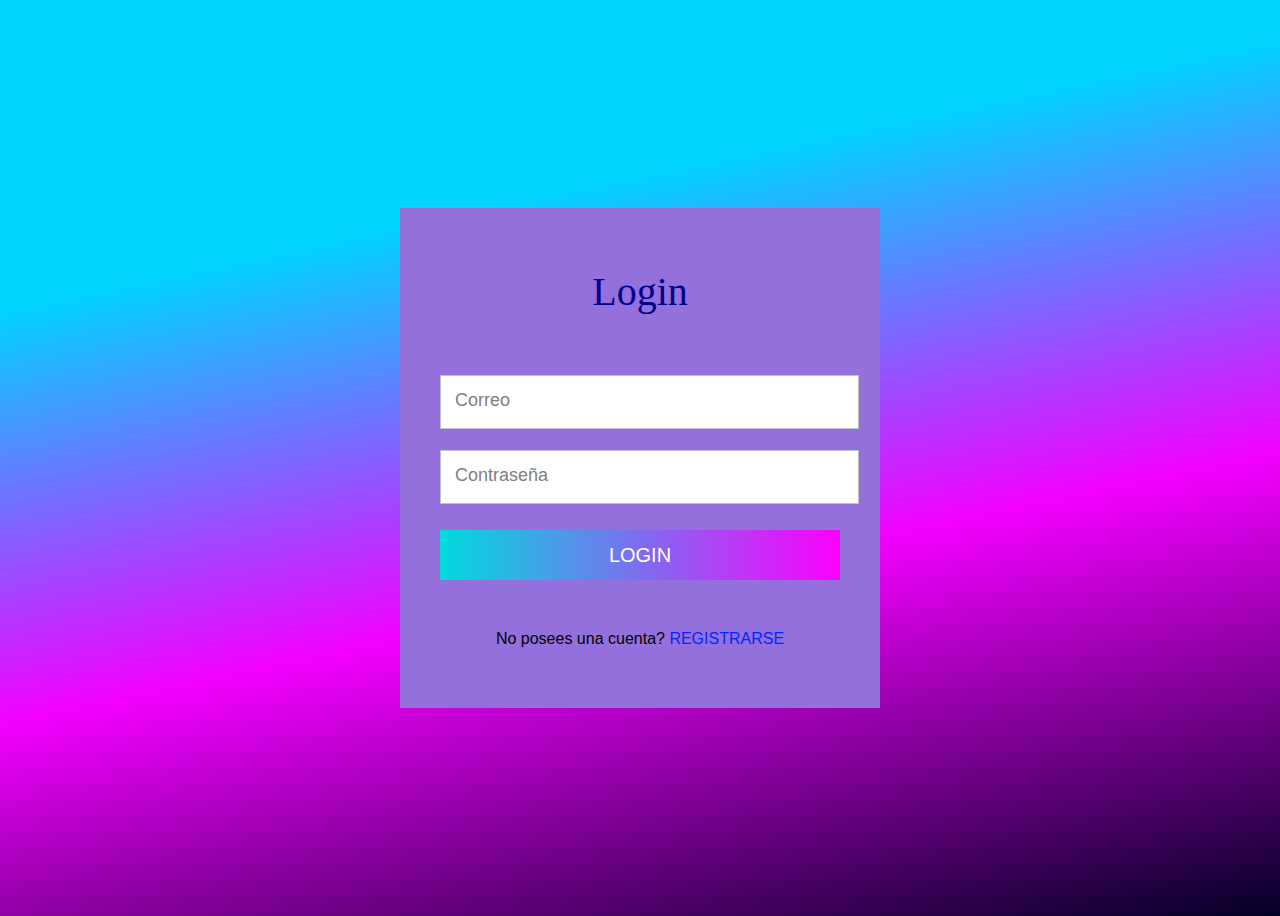
<file: Proyecto Final/Proyecto/Proyecto/index.html>
﻿<!DOCTYPE html>
<html lang= "es">

<head>
    <meta charset="utf-8" />
    <link href="style.css" rel="stylesheet" />
    
    <link rel="stylesheet" href="https://cdnjs.cloudflare.com/ajax/libs/font-awesome/5.15.3/css/all.min.css" />
    <title></title>
</head>
<body>
    <div class="container">
        <header style="font-family: 'Lucida Bright'; color:darkblue">Login</header>
        <form id="form">
            <div class="input-field">
                
                <input type="text" class="form-control" required id="usua">
                <label for="usua" class="form-label">Correo</label>
            </div>
            <div class="input-field">
                
                <input type="password" id="pass" class="form-control" required>
                <span class="show">SHOW</span>
                <label for="pass" class="form-label">Contraseña</label>
            </div>
            <div class="button">
                <div class="inner"></div>
                    <button type="submit">LOGIN</button>
            </div>
        </form>
        <div class="signup">
            No posees una cuenta? <a href="Registro.html">REGISTRARSE</a>
        </div>
    </div>
    <script src="index.js"></script>
</body>
</html>
</file>
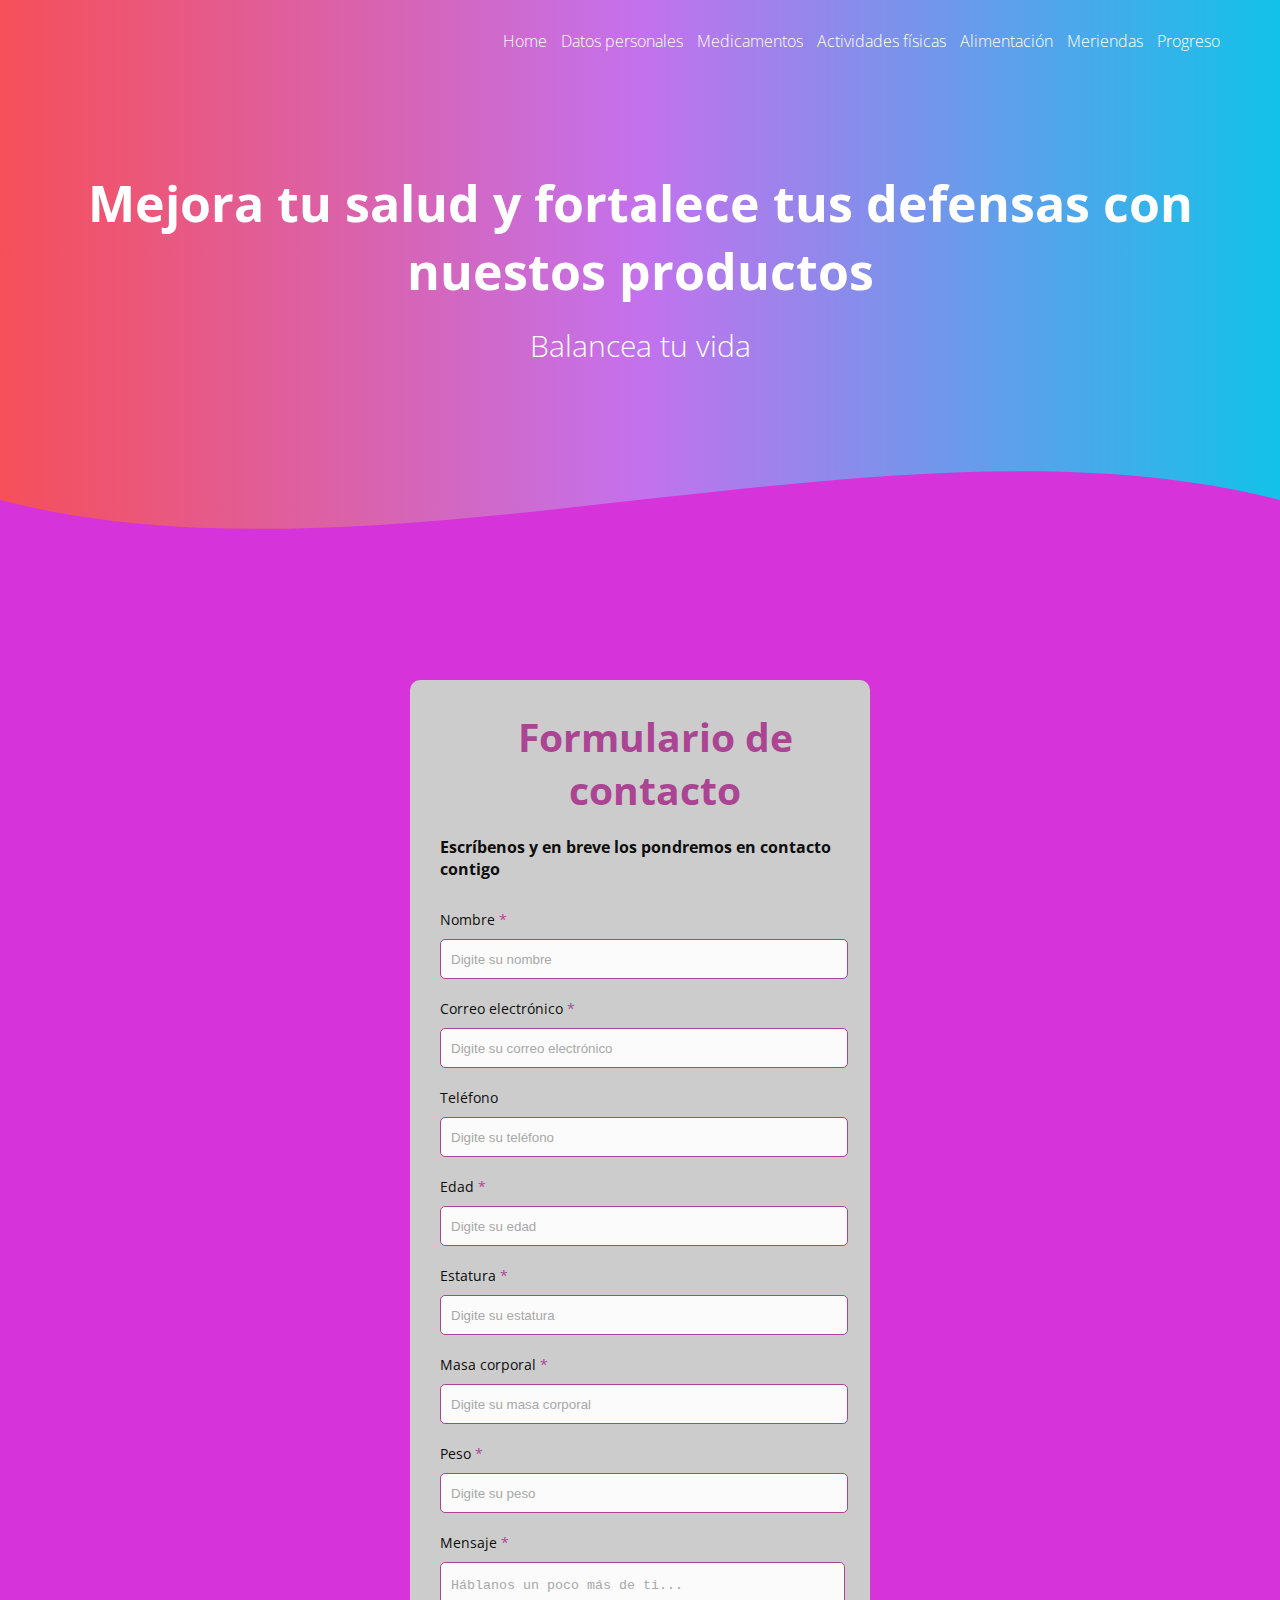
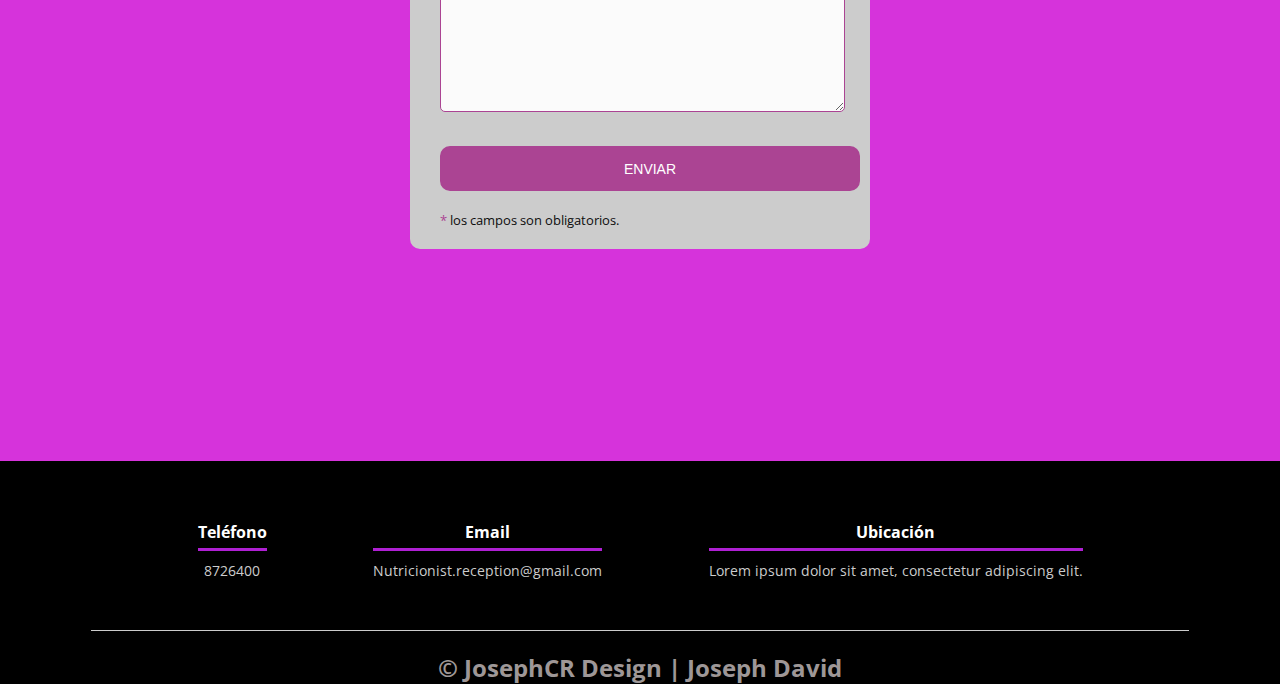
<file: Proyecto Final/Proyecto/Proyecto/Datos.html>
﻿<!DOCTYPE html>
<html>
<head>
    <meta charset="utf-8" />
    <link href="https://fonts.googleapis.com/css2?family=Open+Sans:ital,wght@1,300&display=swap" rel="stylesheet">

    <link href="https://cdn.jsdelivr.net/npm/bootstrap@5.0.2/dist/css/bootstrap.min.css" rel="stylesheet" integrity="sha384-EVSTQN3/azprG1Anm3QDgpJLIm9Nao0Yz1ztcQTwFspd3yD65VohhpuuCOmLASjC" crossorigin="anonymous">
    <script src="https://cdn.jsdelivr.net/npm/bootstrap@5.0.2/dist/js/bootstrap.bundle.min.js" integrity="sha384-MrcW6ZMFYlzcLA8Nl+NtUVF0sA7MsXsP1UyJoMp4YLEuNSfAP+JcXn/tWtIaxVXM" crossorigin="anonymous"></script>
    <link href="datos.css" rel="stylesheet" />
    <title></title>
</head>
<body>
    <header>
        <nav>
            <a href="Menu.html">Home</a>
            <a href="#">Datos personales</a>
            <a href="Medicamentos.html">Medicamentos</a>
            <a href="actividades.html">Actividades físicas</a>
            <a href="alimentacion.html">Alimentación</a>
            <a href="meriendas.html">Meriendas</a>
            <a href="Progreso.html">Progreso</a>
        </nav>
        <section class="textos-h">
            <h1>Mejora tu salud y fortalece tus defensas con nuestos productos</h1>
            <h2>Balancea tu vida</h2>
        </section>
        <div class="wave" style="height: 150px; overflow: hidden;">
            <svg viewBox="0 0 500 150" preserveAspectRatio="none" style="height: 100%; width: 100%;">
                <path d="M0.00,49.99 C150.00,150.00 349.20,-49.99 500.00,49.99 L500.00,150.00 L0.00,150.00 Z"
                      style="stroke: none; fill: #d633db;"></path>
            </svg>
        </div>
    </header>

    <div class="contact_form">

        <div class="formulario">
            <h1>Formulario de contacto</h1>
            <h3>Escríbenos y en breve los pondremos en contacto contigo</h3>



            <form id="form">

                <p>
                    <label class="colocar_nombre">
                        Nombre
                        <span class="obligatorio">*</span>
                    </label>
                    <input type="text" name="introducir_nombre" id="nombre" required="" placeholder="Digite su nombre">
                </p>

                <p>
                    <label class="colocar_email">
                        Correo electrónico
                        <span class="obligatorio">*</span>
                    </label>
                    <input type="email" name="introducir_email" id="email" required="" placeholder="Digite su correo electrónico">
                </p>

                <p>
                    <label class="colocar_telefono">
                        Teléfono
                    </label>
                    <input type="tel" name="introducir_telefono" id="telefono" placeholder="Digite su teléfono">
                </p>

                <p>
                    <label class="colocar_edad">
                        Edad
                        <span class="obligatorio">*</span>
                    </label>
                    <input type="number" name="introducir_edad" id="edad" required="" placeholder="Digite su edad">
                </p>

                <p>
                    <label class="colocar_estatura">
                        Estatura
                        <span class="obligatorio">*</span>
                    </label>
                    <input type="number" name="introducir_estatura" id="estatura" required="" placeholder="Digite su estatura">
                </p>

                <p>
                    <label class="colocar_masa">
                        Masa corporal
                        <span class="obligatorio">*</span>
                    </label>
                    <input type="number" name="introducir_masa" id="masa" required="" placeholder="Digite su masa corporal">
                </p>

                <p>
                    <label class="colocar_peso">
                        Peso
                        <span class="obligatorio">*</span>
                    </label>
                    <input type="number" name="introducir_peso" id="peso" required="" placeholder="Digite su peso">
                </p>

                <p>
                    <label class="colocar_mensaje">
                        Mensaje
                        <span class="obligatorio">*</span>
                    </label>
                    <textarea name="introducir_mensaje" class="texto_mensaje" id="mensaje" placeholder="Háblanos un poco más de ti..."></textarea>
                </p>

                <button type="submit" name="enviar_formulario" id="enviar"><p>Enviar</p></button>

                <p class="aviso">
                    <span class="obligatorio"> * </span>los campos son obligatorios.
                </p>

            </form>
        </div>
    </div>

    </br>
    </br>
    </br>
    </br>
    </br>
    </br>


    <footer>
        <div class="contenedor-footer">
            <div class="content-foo">
                <h4>Teléfono</h4>
                <p>8726400</p>
            </div>
            <div class="content-foo">
                <h4>Email</h4>
                <p>Nutricionist.reception@gmail.com</p>
            </div>
            <div class="content-foo">
                <h4>Ubicación</h4>
                <p>Lorem ipsum dolor sit amet, consectetur adipiscing elit.</p>
            </div>
        </div>
        <h2 class="titulo-final">&copy; JosephCR Design | Joseph David</h2>
    </footer>
</body>
</html>
</file>
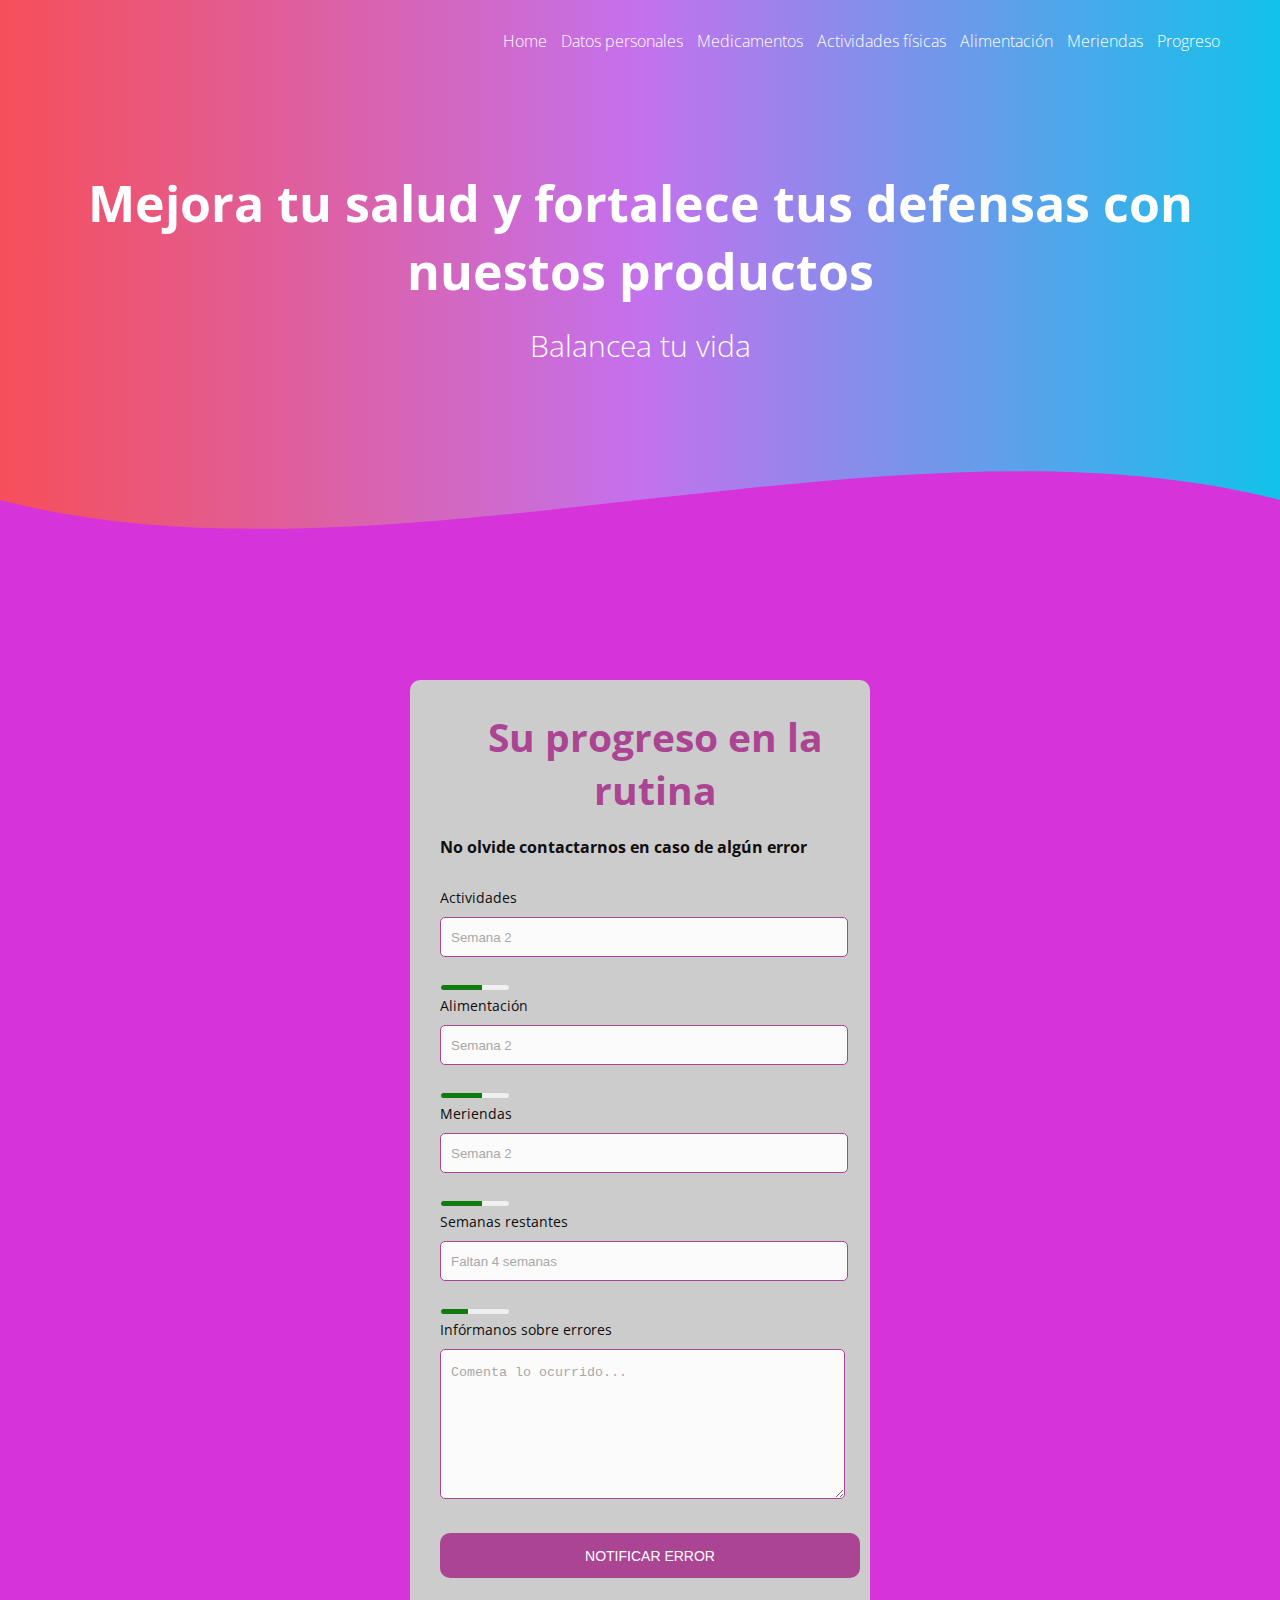
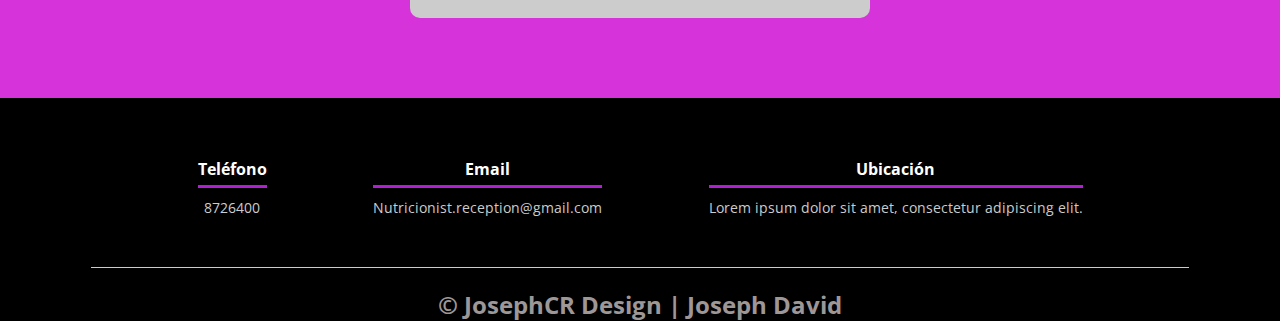
<file: Proyecto Final/Proyecto/Proyecto/Progreso.html>
﻿<!DOCTYPE html>
<html>
<head>
    <meta charset="utf-8" />
    <link href="https://fonts.googleapis.com/css2?family=Open+Sans:ital,wght@1,300&display=swap" rel="stylesheet">

    <link href="https://cdn.jsdelivr.net/npm/bootstrap@5.0.2/dist/css/bootstrap.min.css" rel="stylesheet" integrity="sha384-EVSTQN3/azprG1Anm3QDgpJLIm9Nao0Yz1ztcQTwFspd3yD65VohhpuuCOmLASjC" crossorigin="anonymous">
    <script src="https://cdn.jsdelivr.net/npm/bootstrap@5.0.2/dist/js/bootstrap.bundle.min.js" integrity="sha384-MrcW6ZMFYlzcLA8Nl+NtUVF0sA7MsXsP1UyJoMp4YLEuNSfAP+JcXn/tWtIaxVXM" crossorigin="anonymous"></script>
    <link href="progre.css" rel="stylesheet" />
    <title></title>
</head>
<body>
    <header>
        <nav>
            <a href="Menu.html">Home</a>
            <a href="#">Datos personales</a>
            <a href="Medicamentos.html">Medicamentos</a>
            <a href="actividades.html">Actividades físicas</a>
            <a href="alimentacion.html">Alimentación</a>
            <a href="meriendas.html">Meriendas</a>
            <a href="Progreso.html">Progreso</a>
        </nav>
        <section class="textos-h">
            <h1>Mejora tu salud y fortalece tus defensas con nuestos productos</h1>
            <h2>Balancea tu vida</h2>
        </section>
        <div class="wave" style="height: 150px; overflow: hidden;">
            <svg viewBox="0 0 500 150" preserveAspectRatio="none" style="height: 100%; width: 100%;">
                <path d="M0.00,49.99 C150.00,150.00 349.20,-49.99 500.00,49.99 L500.00,150.00 L0.00,150.00 Z"
                      style="stroke: none; fill: #d633db;"></path>
            </svg>
        </div>
    </header>

    <div class="contact_form">

        <div class="formulario">
            <h1>Su progreso en la rutina</h1>
            <h3>No olvide contactarnos en caso de algún error</h3>



            <form>

                <p>
                    <label class="actividades">
                        Actividades
                        <span class="obligatorio"></span>
                    </label>
                    <input type="text" required="" placeholder="Semana 2" readonly>
                    <meter id="disk_d" value="0.6">60%</meter>
                </p>

                <p>
                    <label class="alimentacion">
                        Alimentación
                        <span class="obligatorio"></span>
                    </label>
                    <input type="text" required="" placeholder="Semana 2" readonly>
                    <meter id="disk_d" value="0.6">60%</meter>
                </p>

                <p>
                    <label class="meriendas">
                        Meriendas
                    </label>
                    <input type="text" required="" placeholder="Semana 2" readonly>
                    <meter id="disk_d" value="0.6">60%</meter>
                </p>

                <p>
                    <label class="restantes">
                        Semanas restantes
                        <span class="obligatorio"></span>
                    </label>
                    <input type="text" required="" placeholder="Faltan 4 semanas" readonly>
                    <meter id="disk_d" value="0.4">40%</meter>
                </p>

                <p>
                    <label class="colocar_mensaje">
                        Infórmanos sobre errores
                        <span class="obligatorio"></span>
                    </label>
                    <textarea name="introducir_mensaje" class="texto_mensaje" id="mensaje" placeholder="Comenta lo ocurrido..."></textarea>
                </p>

                <button type="submit" name="enviar_formulario" id="enviar"><p>Notificar error</p></button>

            </form>
        </div>
    </div>




    <footer>
        <div class="contenedor-footer">
            <div class="content-foo">
                <h4>Teléfono</h4>
                <p>8726400</p>
            </div>
            <div class="content-foo">
                <h4>Email</h4>
                <p>Nutricionist.reception@gmail.com</p>
            </div>
            <div class="content-foo">
                <h4>Ubicación</h4>
                <p>Lorem ipsum dolor sit amet, consectetur adipiscing elit.</p>
            </div>
        </div>
        <h2 class="titulo-final">&copy; JosephCR Design | Joseph David</h2>
    </footer>
</body>
</html>
</file>
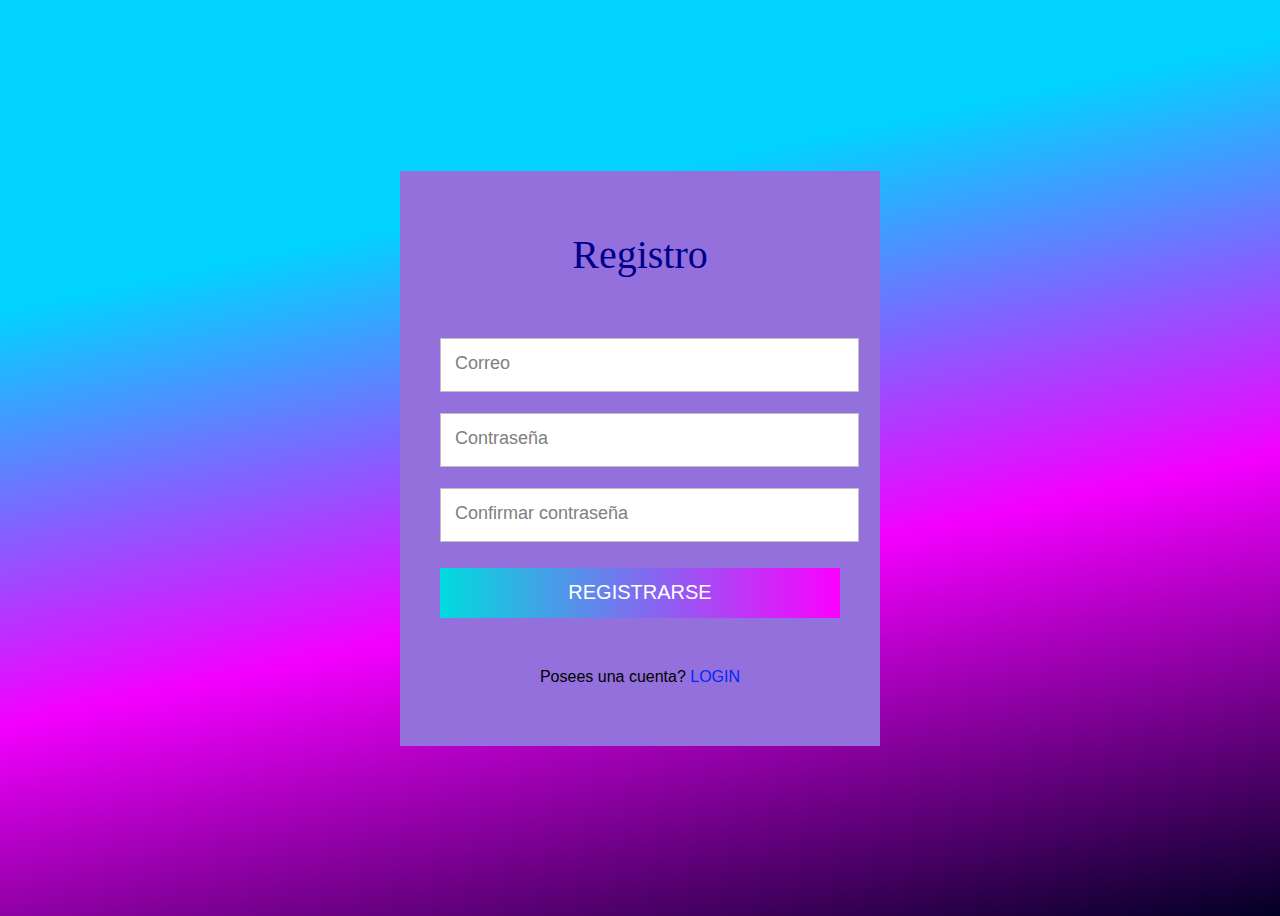
<file: Proyecto Final/Proyecto/Proyecto/Registro.html>
﻿<!DOCTYPE html>
<html lang= "es">
<head>
    <meta charset="utf-8" />
    <link href="style.css" rel="stylesheet" />
    
    <link rel="stylesheet" href="https://cdnjs.cloudflare.com/ajax/libs/font-awesome/5.15.3/css/all.min.css" />
    <title></title>
</head>
<body>
    <div class="container">

        <header style="font-family: 'Lucida Bright'; color:darkblue">Registro</header>
        <form id="form">
            <div class="input-field">
                <input type="text" id="usua" class="form-control" required>
                <label for="usua">Correo</label>
            </div>
            <div class="input-field">
                <input type="text" id="pass" class="form-control" required>
                <span class="show">SHOW</span>
                <label for="pass" class="form-label">Contraseña</label>
            </div>
            <div class="input-field">
                <input type="text" id="confirmpass" class="form-control" required>
                <span class="show">SHOW</span>
                <label for="confirmpass">Confirmar contraseña</label>
            </div>
            <div class="button">
                <div class="inner"></div>
                <button>REGISTRARSE</button>
            </div>
        </form>
        <div class="signup">
            Posees una cuenta? <a href="index.html">LOGIN</a>
        </div>
    </div>
    <script src="registro.js"></script>
</body>
</html>
</file>
<file: Proyecto Final/Proyecto/Proyecto/style.css>
﻿

body {
    height: 100vh;
    display: flex;
    align-items: center;
    text-align: center;
    font-family: sans-serif;
    justify-content: center;
    background-size: cover;
    background-position: center;
    background: rgb(2,0,36);
    background: linear-gradient(348deg, rgba(2,0,36,1) 0%, rgba(243,0,255,1) 39%, rgba(0,212,255,1) 74%);
}

.container {
    position: relative;
    width: 400px;
    background: white;
    padding: 60px 40px;
    font-family: cursive 'Lucida Console';
    background-color: mediumpurple;
}

header {
    font-size: 40px;
    margin-bottom: 60px;
    font-family: 'Montserrat', sans-serif;
}

.input-field, form .button {
    margin: 25px 0;
    position: relative;
    height: 50px;
    width: 100%;
}

    .input-field input {
        height: 100%;
        width: 100%;
        border: 1px solid silver;
        padding-left: 15px;
        outline: none;
        font-size: 19px;
        transition: .4s;
    }

input:focus {
    border: 1px solid #1DA1F2;
}

.input-field label, span.show {
    position: absolute;
    top: 50%;
    transform: translateY(-50%);
}

.input-field label {
    left: 15px;
    pointer-events: none;
    color: grey;
    font-size: 18px;
    transition: .4s;
}

span.show {
    right: 20px;
    color: #111;
    font-size: 14px;
    font-weight: bold;
    cursor: pointer;
    user-select: none;
    visibility: hidden;
    font-family: 'Open Sans', sans-serif;
}

input:valid ~ span.show {
    visibility: visible;
}

input:focus ~ label,
input:valid ~ label {
    transform: translateY(-33px);
    background: transparent;
    font-size: 16px;
    color: #1DA1F2;
}

form .button {
    margin-top: 30px;
    overflow: hidden;
    z-index: 111;
}

.button .inner {
    position: absolute;
    height: 100%;
    width: 300%;
    left: -100%;
    z-index: -1;
    transition: all .4s;
    background: -webkit-linear-gradient(right,#00dbde,#fc00ff,#00dbde,#fc00ff);
}

.button:hover .inner {
    left: 0;
}

.button button {
    width: 100%;
    height: 100%;
    border: none;
    background: none;
    outline: none;
    color: white;
    font-size: 20px;
    cursor: pointer;
    font-family: 'Montserrat', sans-serif;
}

.container .auth {
    margin: 35px 0 20px 0;
    font-size: 19px;
    color: grey;
}

.links {
    display: flex;
    cursor: pointer;
}


.links i {
    font-size: 23px;
    line-height: 40px;
    margin-left: -90px;
}

.links span {
    position: absolute;
    font-size: 17px;
    font-weight: bold;
    padding-left: 8px;
    font-family: 'Open Sans', sans-serif;
}

.signup {
    margin-top: 50px;
    font-family: 'Noto Sans', sans-serif;
}

    .signup a {
        color: #0026ff;
        text-decoration: none;
    }

        .signup a:hover {
            text-decoration: underline;
        }
</file>
<file: Proyecto Final/Proyecto/Proyecto/datos.css>
﻿* {
    margin: 0;
    padding: 0;
    box-sizing: border-box;
}

body {
    font-family: "open sans";
    background-color: #d633db
}

.contenedor {
    padding: 60px 0;
    width: 90%;
    max-width: 1000px;
    margin: auto;
    overflow: hidden;
}

.titulo {
    color: #642a73;
    font-size: 30px;
    text-align: center;
    margin-bottom: 60px;
}

header {
    width: 100%;
    height: 600px;
    background: #12c2e9;
    background: -webkit-linear-gradient(to right, #f64f59, #c471ed, #12c2e9);
    background: linear-gradient(to right, #f64f59, #c471ed, #12c2e9);
    background-size: cover;
    background-attachment: fixed;
    position: relative;
}

nav {
    text-align: right;
    padding: 30px 50px 0 0;
}

    nav > a {
        color: #ffffff;
        font-weight: 300;
        text-decoration: none;
        margin-right: 10px;
    }

        nav > a:hover {
            text-decoration: wavy;
            color: hsla(273, 91%,27%,0.7);
        }

header .textos-h {
    display: flex;
    height: 430px;
    width: 100%;
    align-items: center;
    justify-content: center;
    flex-direction: column;
    text-align: center;
}

.textos-h h1 {
    font-size: 50px;
    color: #fff;
}

.textos-h h2 {
    font-size: 30px;
    font-weight: 300;
    color: #fff;
}

.wave {
    position: absolute;
    bottom: 0;
    width: 100%;
}

.contact_form {
    width: 460px;
    height: auto;
    margin: 80px auto;
    border-radius: 10px;
    padding-top: 30px;
    padding-bottom: 20px;
    background-color: #ccc;
    padding-left: 30px;
}


input {
    background-color: #fbfbfb;
    width: 408px;
    height: 40px;
    border-radius: 5px;
    border-style: solid;
    border-width: 1px;
    border-color: #ab4493;
    margin-top: 10px;
    padding-left: 10px;
    margin-bottom: 20px;
}


textarea {
    background-color: #fbfbfb;
    width: 405px;
    height: 150px;
    border-radius: 5px;
    border-style: solid;
    border-width: 1px;
    border-color: #ab4493;
    margin-top: 10px;
    padding-left: 10px;
    margin-bottom: 20px;
    padding-top: 15px;
}


label {
    display: block;
    
}


button {
    height: 45px;
    padding-left: 5px;
    padding-right: 5px;
    margin-bottom: 20px;
    margin-top: 10px;
    text-transform: uppercase;
    background-color: #ab4493;
    border-color: #ab4493;
    border-style: solid;
    border-radius: 10px;
    width: 420px;
    cursor: pointer;
}


    button p {
        color: #fff;
    }


span {
    color: #ab4493;
}


.aviso {
    font-size: 13px;
    color: #0e0e0e;
}


h1 {
    font-size: 39px;
    text-align: center;
    padding-bottom: 20px;
    color: #ab4493;
}


h3 {
    font-size: 16px;
    padding-bottom: 30px;
    color: #0e0e0e;
}


p {
    font-size: 14px;
    color: #0e0e0e;
}


::-webkit-input-placeholder {
    color: #a8a8a8;
}





.formulario input:focus {
    outline: 0;
    border: 1px solid #97d848;
}


.formulario textarea:focus {
    outline: 0;
    border: 1px solid #97d848;
}












footer {
    background: #000;
    padding: 60px 30px 0;
    margin: auto;
    overflow: hidden;
}

.contenedor-footer {
    display: flex;
    width: 90%;
    justify-content: space-evenly;
    margin: auto;
    padding-bottom: 50px;
    border-bottom: 1px solid #ccc;
}

.content-foo {
    text-align: center;
}

    .content-foo h4 {
        color: #fff;
        border-bottom: 3px solid #af20d3;
        padding-bottom: 5px;
        margin-bottom: 10px;
    }

    .content-foo p {
        color: #ccc;
    }

.titulo-final {
    text-align: center;
    font-size: 24px;
    margin: 20px 0 0 0;
    color: #9e9797;
}
</file>
<file: Proyecto Final/Proyecto/Proyecto/progre.css>
﻿* {
    margin: 0;
    padding: 0;
    box-sizing: border-box;
}

body {
    font-family: "open sans";
    background-color: #d633db
}

.contenedor {
    padding: 60px 0;
    width: 90%;
    max-width: 1000px;
    margin: auto;
    overflow: hidden;
}

.titulo {
    color: #642a73;
    font-size: 30px;
    text-align: center;
    margin-bottom: 60px;
}

header {
    width: 100%;
    height: 600px;
    background: #12c2e9;
    background: -webkit-linear-gradient(to right, #f64f59, #c471ed, #12c2e9);
    background: linear-gradient(to right, #f64f59, #c471ed, #12c2e9);
    background-size: cover;
    background-attachment: fixed;
    position: relative;
}

nav {
    text-align: right;
    padding: 30px 50px 0 0;
}

    nav > a {
        color: #ffffff;
        font-weight: 300;
        text-decoration: none;
        margin-right: 10px;
    }

        nav > a:hover {
            text-decoration: wavy;
            color: hsla(273, 91%,27%,0.7);
        }

header .textos-h {
    display: flex;
    height: 430px;
    width: 100%;
    align-items: center;
    justify-content: center;
    flex-direction: column;
    text-align: center;
}

.textos-h h1 {
    font-size: 50px;
    color: #fff;
}

.textos-h h2 {
    font-size: 30px;
    font-weight: 300;
    color: #fff;
}

.wave {
    position: absolute;
    bottom: 0;
    width: 100%;
}

.contact_form {
    width: 460px;
    height: auto;
    margin: 80px auto;
    border-radius: 10px;
    padding-top: 30px;
    padding-bottom: 20px;
    background-color: #ccc;
    padding-left: 30px;
}


input {
    background-color: #fbfbfb;
    width: 408px;
    height: 40px;
    border-radius: 5px;
    border-style: solid;
    border-width: 1px;
    border-color: #ab4493;
    margin-top: 10px;
    padding-left: 10px;
    margin-bottom: 20px;
}


textarea {
    background-color: #fbfbfb;
    width: 405px;
    height: 150px;
    border-radius: 5px;
    border-style: solid;
    border-width: 1px;
    border-color: #ab4493;
    margin-top: 10px;
    padding-left: 10px;
    margin-bottom: 20px;
    padding-top: 15px;
}


label {
    display: block;
}


button {
    height: 45px;
    padding-left: 5px;
    padding-right: 5px;
    margin-bottom: 20px;
    margin-top: 10px;
    text-transform: uppercase;
    background-color: #ab4493;
    border-color: #ab4493;
    border-style: solid;
    border-radius: 10px;
    width: 420px;
    cursor: pointer;
}


    button p {
        color: #fff;
    }


span {
    color: #ab4493;
}


.aviso {
    font-size: 13px;
    color: #0e0e0e;
}


h1 {
    font-size: 39px;
    text-align: center;
    padding-bottom: 20px;
    color: #ab4493;
}


h3 {
    font-size: 16px;
    padding-bottom: 30px;
    color: #0e0e0e;
}


p {
    font-size: 14px;
    color: #0e0e0e;
}


::-webkit-input-placeholder {
    color: #a8a8a8;
}





.formulario input:focus {
    outline: 0;
    border: 1px solid #97d848;
}


.formulario textarea:focus {
    outline: 0;
    border: 1px solid #97d848;
}












footer {
    background: #000;
    padding: 60px 30px 0;
    margin: auto;
    overflow: hidden;
}

.contenedor-footer {
    display: flex;
    width: 90%;
    justify-content: space-evenly;
    margin: auto;
    padding-bottom: 50px;
    border-bottom: 1px solid #ccc;
}

.content-foo {
    text-align: center;
}

    .content-foo h4 {
        color: #fff;
        border-bottom: 3px solid #af20d3;
        padding-bottom: 5px;
        margin-bottom: 10px;
    }

    .content-foo p {
        color: #ccc;
    }

.titulo-final {
    text-align: center;
    font-size: 24px;
    margin: 20px 0 0 0;
    color: #9e9797;
}
</file>
